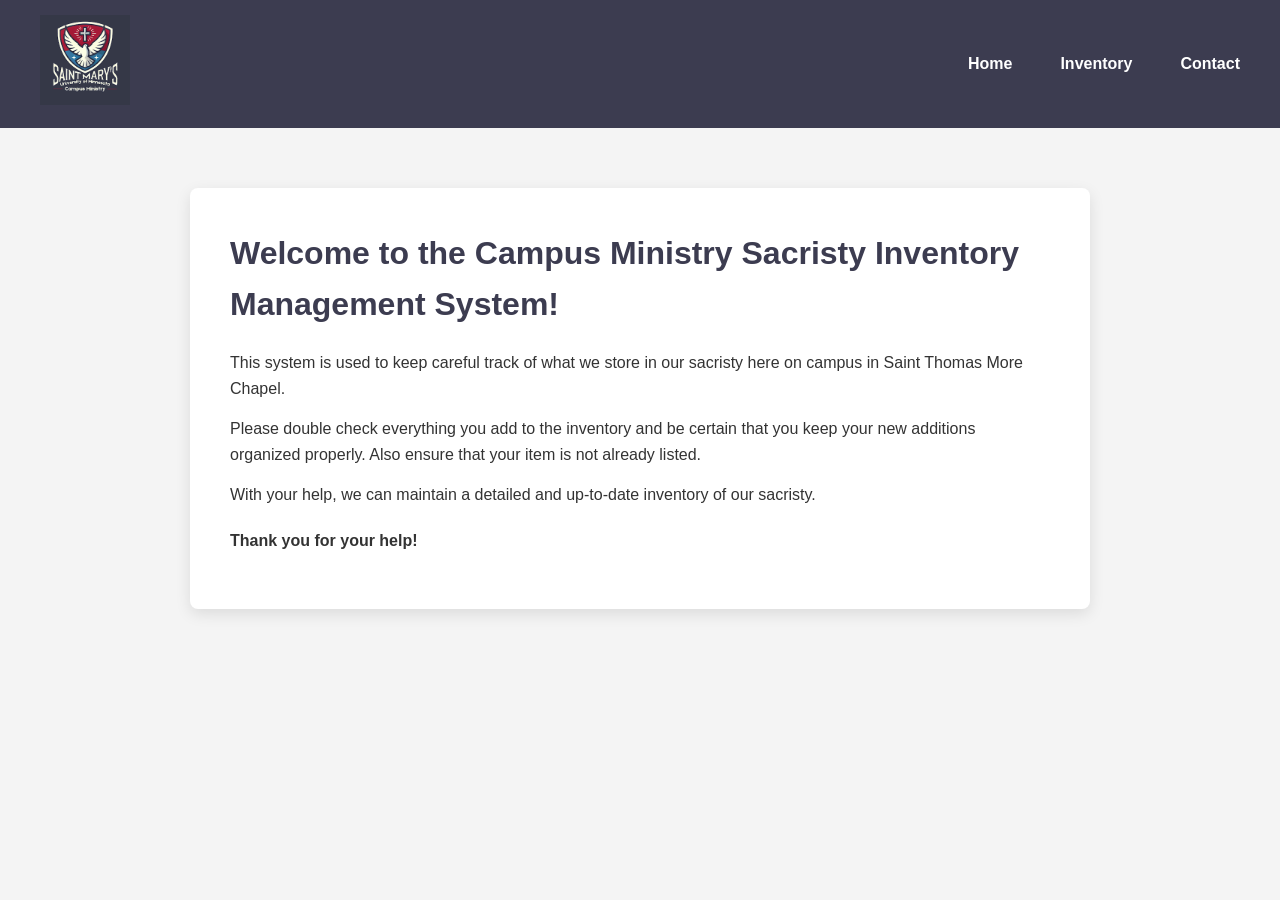
<file: HTML Site/index.html>
<!DOCTYPE html>
<html>

<head>
    <title>Sacristy Inventory Management System</title>
    <link rel="stylesheet" href="styles.css">
</head>

<body>

    <header>
        <div class="logo">
            <img src="assets/smumnCMLogo.png" alt="Campus Ministry Logo"> <!-- Still need an official updated Logo -->
        </div>

        <nav>
            <a href="index.html">Home</a>
            <a href="inventory.html">Inventory</a>
            <a href="contact.html">Contact</a>
        </nav>
    </header>

    <main class="home">
        <h1>Welcome to the Campus Ministry Sacristy Inventory Management System!</h1>

        <p>
            This system is used to keep careful track of what we store in our sacristy here on campus 
            in Saint Thomas More Chapel.
        </p>

        <p>
            Please double check everything you add to the inventory and be certain that you keep your 
            new additions organized properly. Also ensure that your item is not already listed.
        </p>

        <p>
            With your help, we can maintain a detailed and up-to-date inventory of our sacristy.
        </p>

        <p class="thankyou"> <!-- This part is bolded -->
            Thank you for your help!
        </p>
    </main>

</body>

</html>
</file>
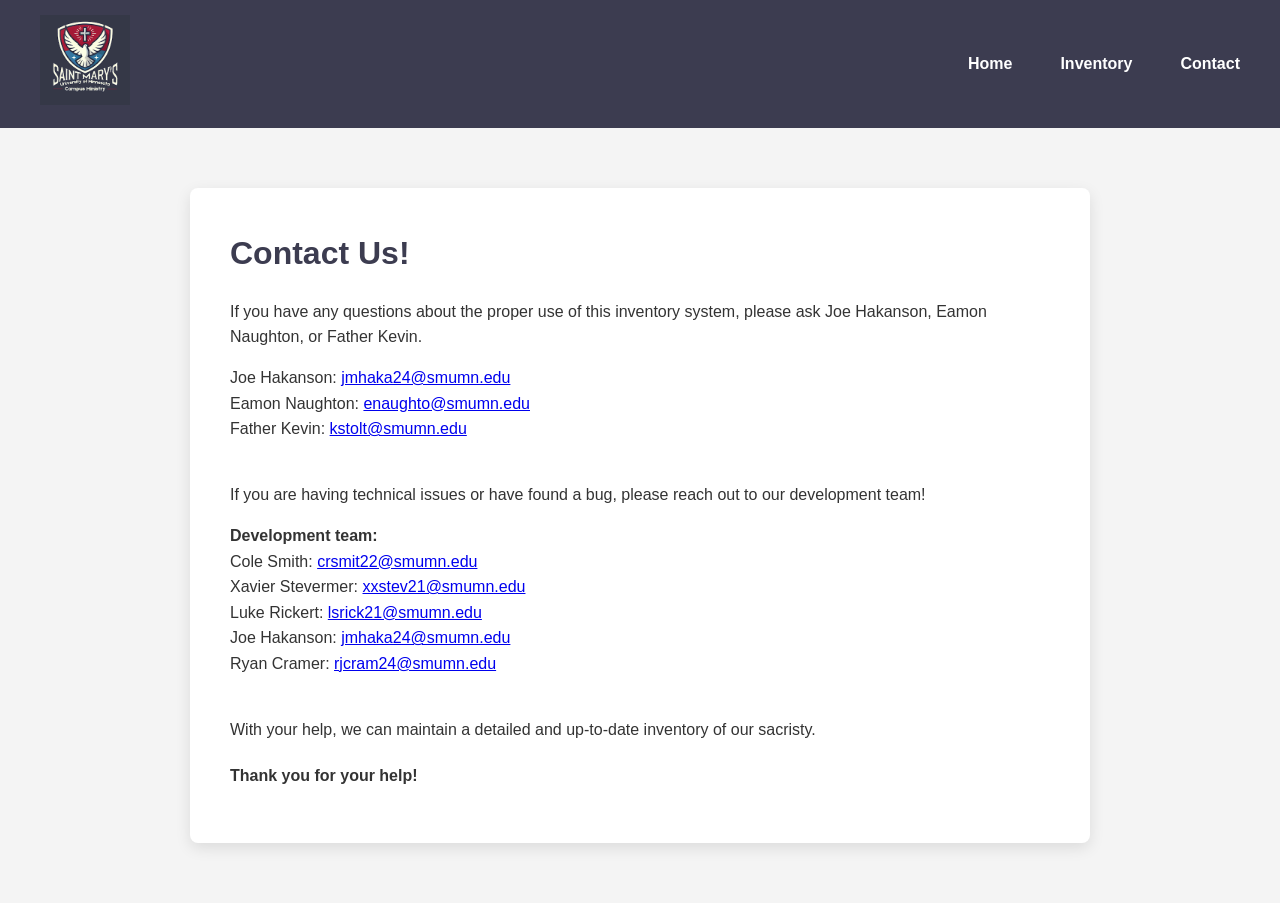
<file: HTML Site/contact.html>
<!DOCTYPE html>
<html>
    
<head>
    <title>Sacristy Inventory Management System</title>
    <link rel="stylesheet" href="styles.css">
</head>

<body>

    <header>
        <div class="logo">
            <img src="assets/smumnCMLogo.png" alt="Campus Ministry Logo">
        </div>

        <nav>
            <a href="index.html">Home</a>
            <a href="inventory.html">Inventory</a>
            <a href="contact.html">Contact</a>
        </nav>
    </header>

    <main class="home">
        <h1>Contact Us!</h1>

        <p>
            If you have any questions about the proper use of this inventory system, please ask Joe Hakanson, Eamon Naughton, or Father Kevin.
        </p>

        <p>
            Joe Hakanson: <a href="mailto:jmhaka24@smumn.edu">jmhaka24@smumn.edu</a> <br>
            Eamon Naughton: <a href="mailto:enaughto@smumn.edu">enaughto@smumn.edu</a> <br>
            Father Kevin: <a href="mailto:kstolt@smumn.edu">kstolt@smumn.edu</a>
        </p>
        <br>

        <p>
            If you are having technical issues or have found a bug, please reach out to our development team!
        </p>
        

        <h4>Development team:</h4>

        <p>
            Cole Smith: <a href="mailto:crsmit22@smumn.edu">crsmit22@smumn.edu</a> <br>
            Xavier Stevermer: <a href="mailto:xxstev21@smumn.edu">xxstev21@smumn.edu</a> <br>
            Luke Rickert: <a href="mailto:lsrick21@smumn.edu">lsrick21@smumn.edu</a> <br> 
            Joe Hakanson: <a href="mailto:jmhaka24@smumn.edu">jmhaka24@smumn.edu</a> <br>
            Ryan Cramer: <a href="mailto:rjcram24@smumn.edu">rjcram24@smumn.edu</a>
        </p>
        <br>
        <p>
            With your help, we can maintain a detailed and up-to-date inventory of our sacristy.
        </p>

        <p class="thankyou">
            Thank you for your help!
        </p>
    </main>

</body>
</html>
</file>
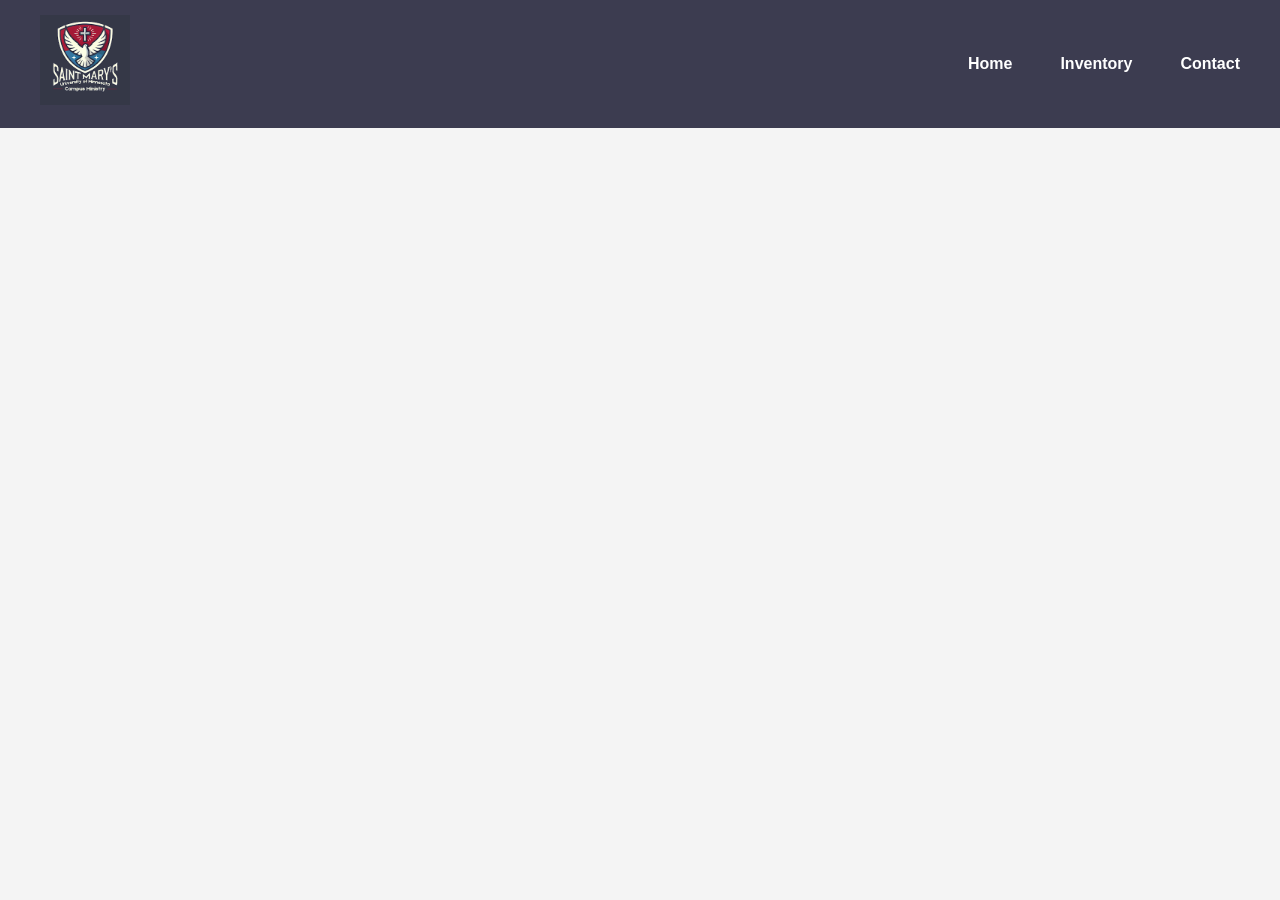
<file: HTML Site/inventory.html>
<!DOCTYPE html>

<html>

<head>
    <title>Sacristy Inventory Management System</title>
    <link rel="stylesheet" href="styles.css">
</head>

<body>

    <header>
        <div class="logo">
            <img src="assets/smumnCMLogo.png" alt="Campus Ministry Logo">
        </div>

        <nav>
            <a href="index.html">Home</a>
            <a href="inventory.html">Inventory</a>
            <a href="contact.html">Contact</a>
        </nav>
    </header>

</html>
</file>
<file: HTML Site/styles.css>
* {
    margin: 0;
    padding: 0;
    box-sizing: border-box;
}


body {
    font-family: Arial, Helvetica, sans-serif;
    line-height: 1.6;
    background-color: #f4f4f4;
    color: #333;
}


header {
    background-color: rgb(60, 60, 80); /* Still need an official color */
    color: white;
    display: flex;
    align-items: center;
    justify-content: space-between;
    padding: 15px 40px;
    flex-wrap: wrap; /* allows stacking */
}


/* nav */
header img {
    width: 90px;
    height: auto;
}

nav {
    display: flex;
    gap: 3rem;
}

nav a {
    color: white;
    text-decoration: none;
    font-weight: bold;
    transition: color 0.3s ease; /*makes the hover a bit slower */
}

nav a:hover {
    color: rgb(180, 180, 180);
}

/* main */
.home {
    width: 80%;
    max-width: 900px;
    margin: 60px auto;
    background-color: white;
    padding: 40px;
    border-radius: 8px;
    box-shadow: 0 5px 15px rgba(0,0,0,0.1);
}

.home h1 {
    margin-bottom: 20px;
    color: rgb(60, 60, 80); /* Still need an official color */
}

.home p {
    margin-bottom: 15px;
}

.thankyou {
    font-weight: bold;
    margin-top: 20px;
}

/* tablet */


@media (max-width: 768px) {

    header {
        flex-direction: column;
        align-items: center;
        text-align: center;
        gap: 15px;
    }

    nav {
        gap: 1.5rem;
    }

    .home {
        width: 90%;
        padding: 30px;
    }
}


/* phone */


@media (max-width: 480px) {

    nav {
        flex-direction: column;
        gap: 10px;
    }

    nav a {
        display: block;
        padding: 5px 0;
    }

    header img {
        width: 70px;
    }

    .home {
        width: 95%;
        padding: 20px;
    }

    .home h1 {
        font-size: 1.3rem;
    }
}
</file>
